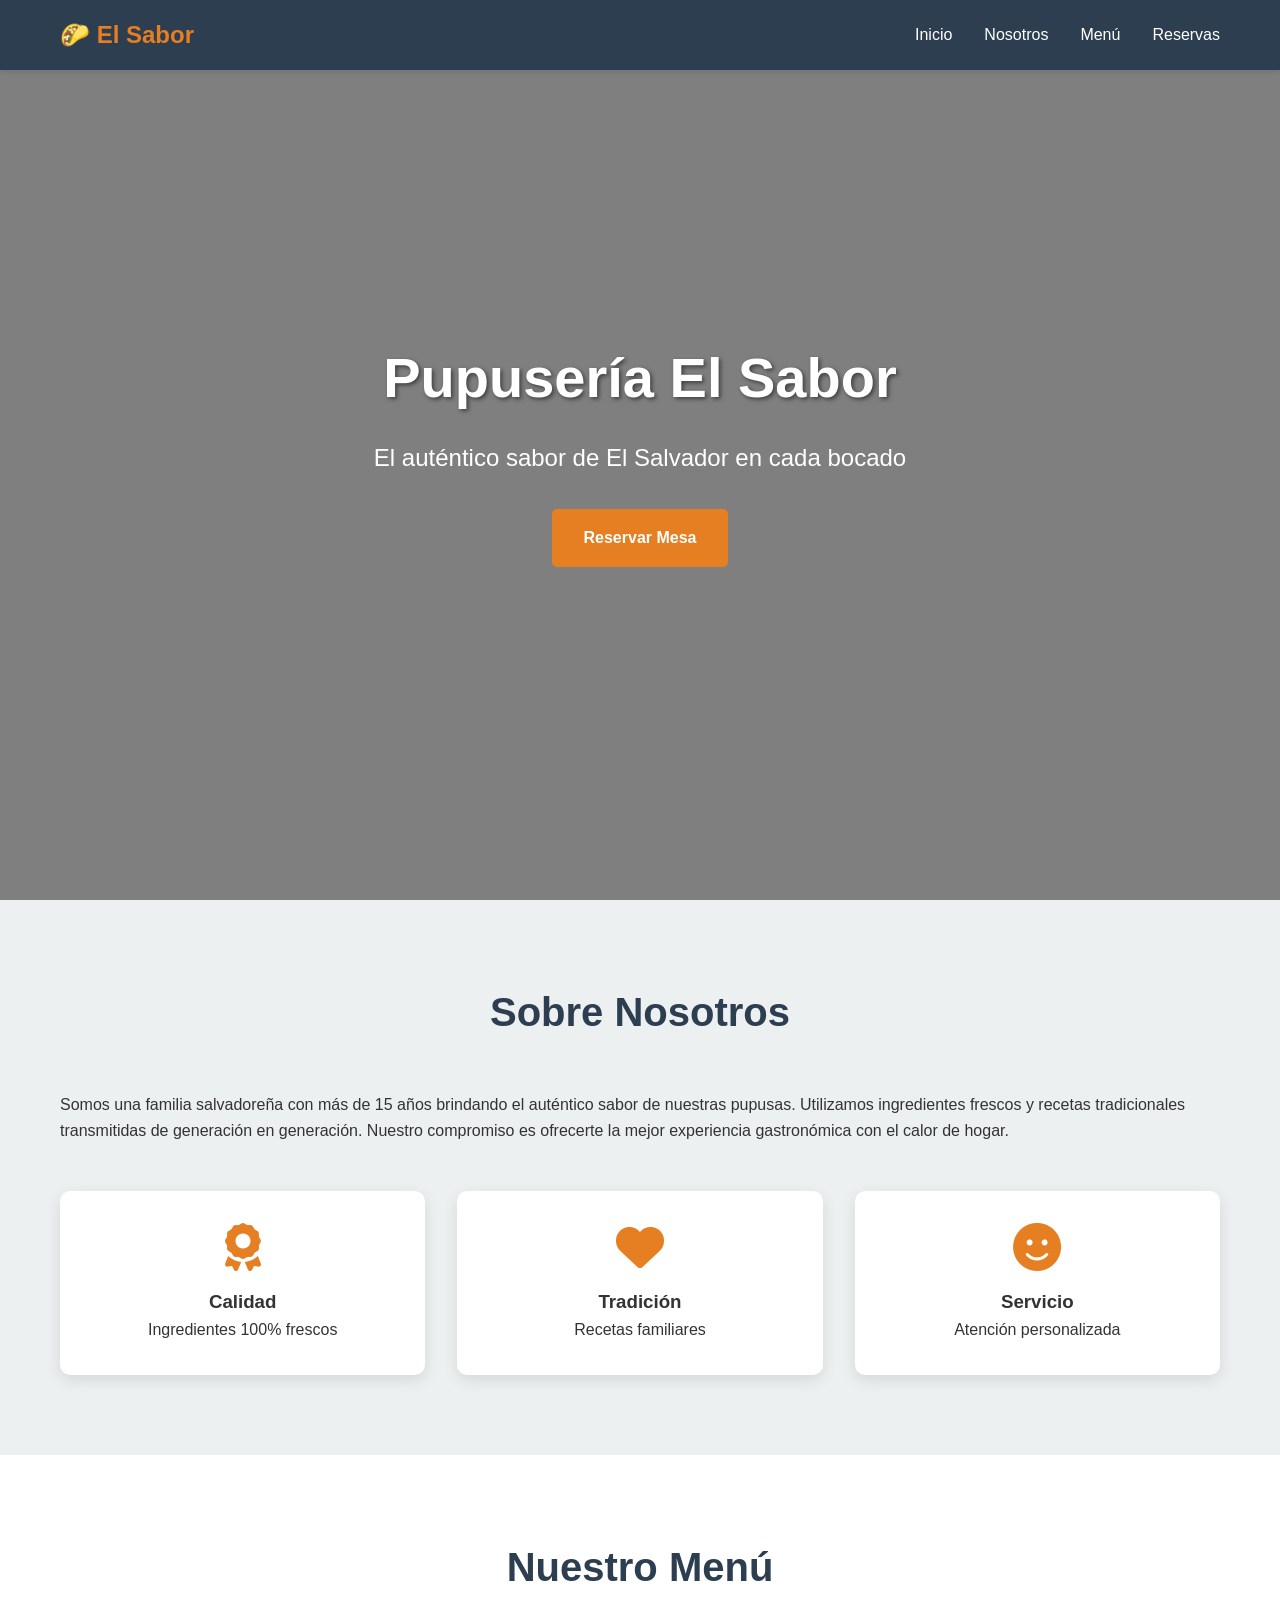
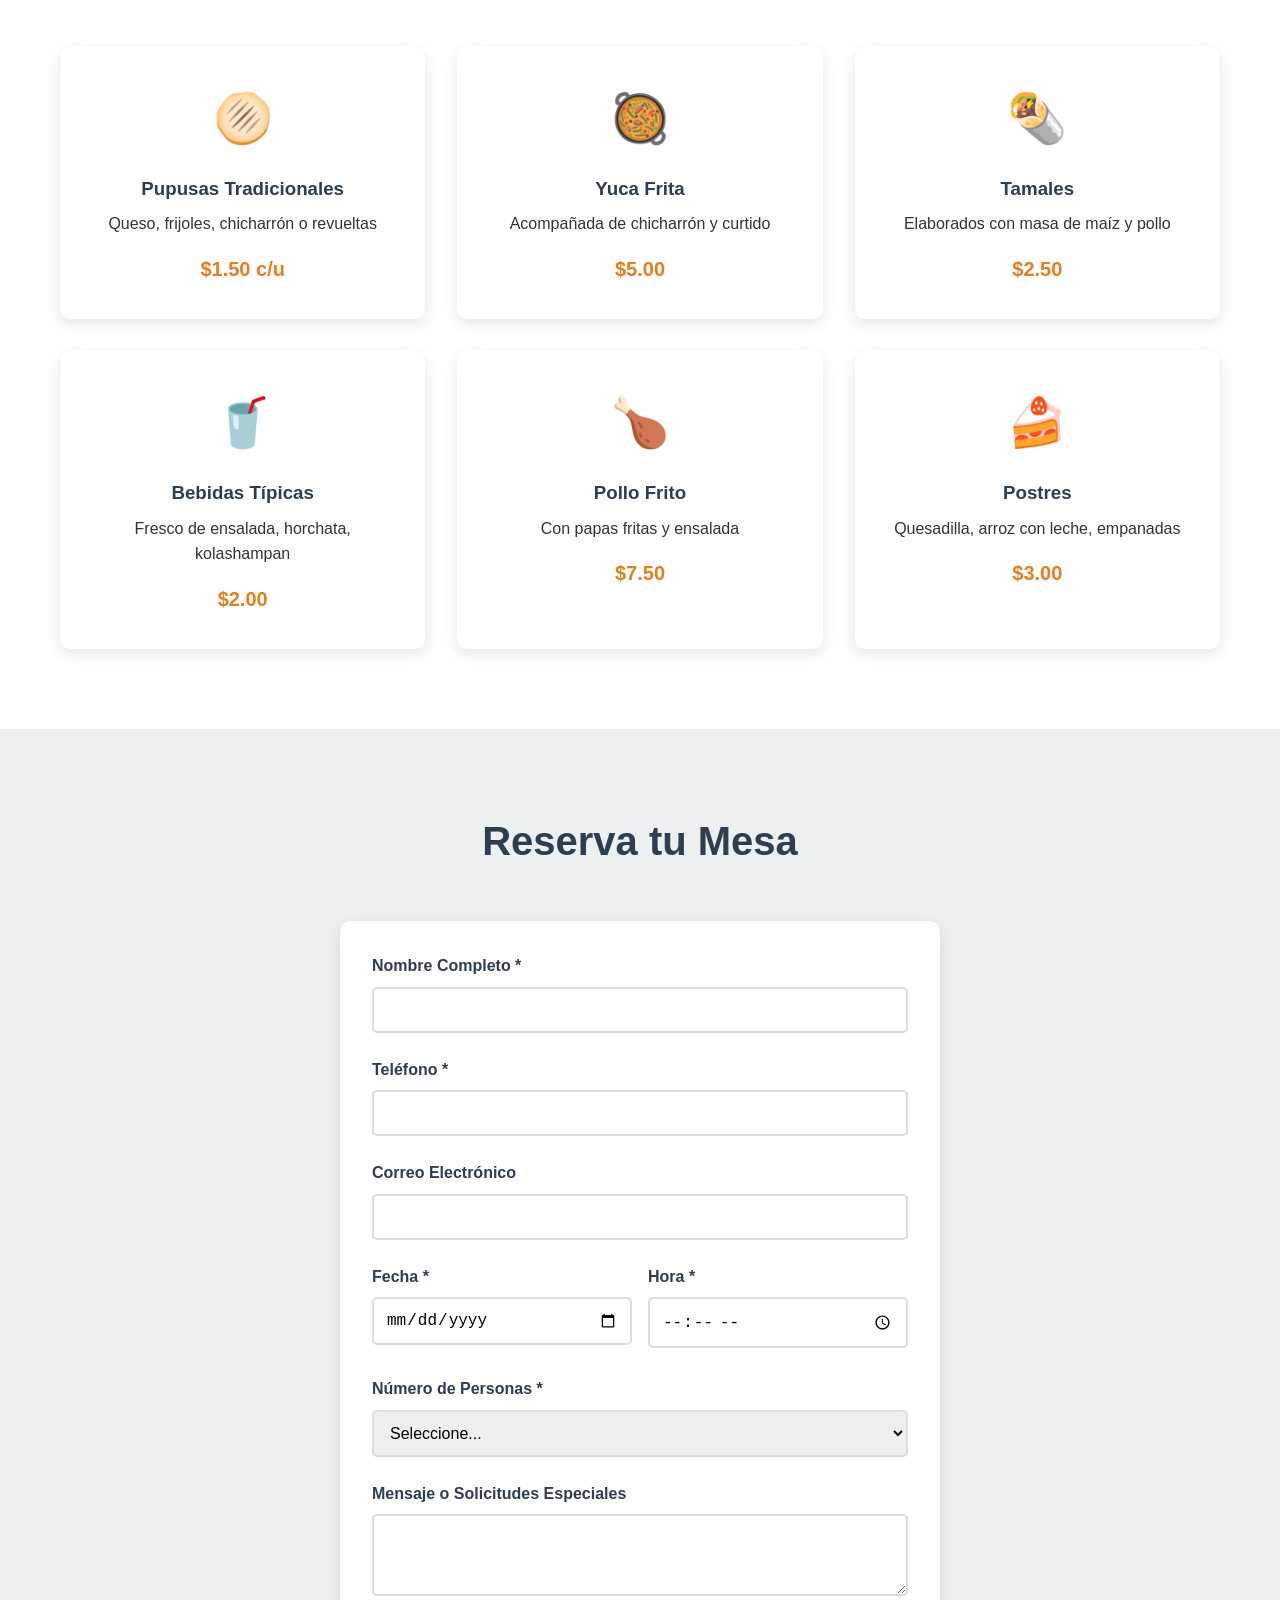
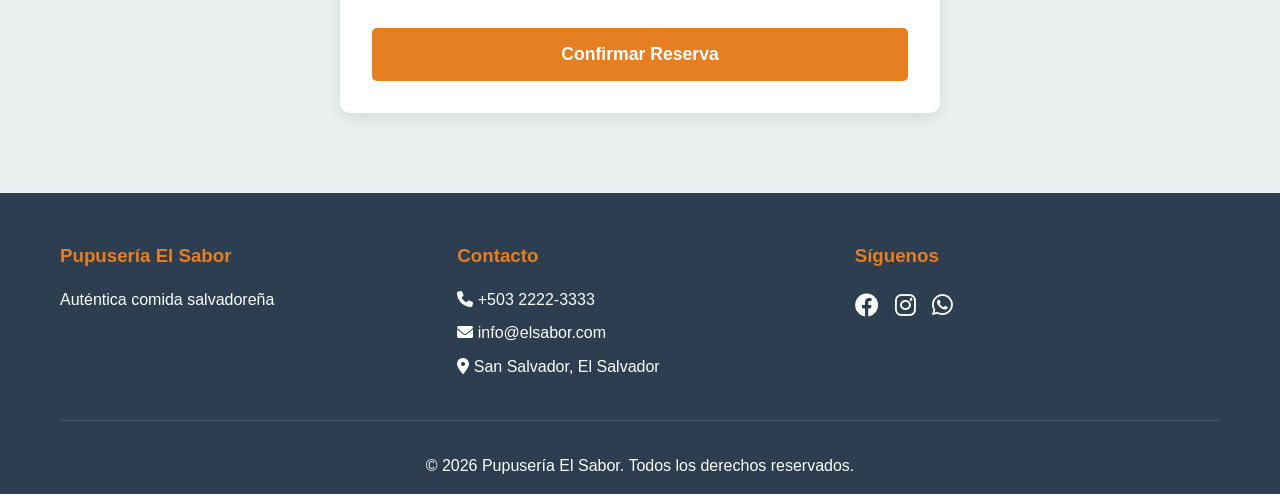
<file: index.html>
<!DOCTYPE html>
<html lang="es">
<head>
    <meta charset="UTF-8">
    <meta name="viewport" content="width=device-width, initial-scale=1.0">
    <title>Pupusería El Sabor - Auténtica Comida Salvadoreña</title>
    <link rel="stylesheet" href="styles.css">
    <link rel="stylesheet" href="https://cdnjs.cloudflare.com/ajax/libs/font-awesome/6.0.0/css/all.min.css">
</head>
<body>
    <!-- Navbar -->
    <nav class="navbar" id="navbar">
        <div class="nav-container">
            <div class="logo">🌮 El Sabor</div>
            <button class="menu-toggle" id="menuToggle">
                <i class="fas fa-bars"></i>
            </button>
            <ul class="nav-menu" id="navMenu">
                <li><a href="#inicio">Inicio</a></li>
                <li><a href="#nosotros">Nosotros</a></li>
                <li><a href="#servicios">Menú</a></li>
                <li><a href="#reservas">Reservas</a></li>
            </ul>
        </div>
    </nav>

    <!-- Hero Section -->
    <section id="inicio" class="hero">
        <div class="hero-content">
            <h1>Pupusería El Sabor</h1>
            <p>El auténtico sabor de El Salvador en cada bocado</p>
            <a href="#reservas" class="btn-primary">Reservar Mesa</a>
        </div>
    </section>

    <!-- Nosotros -->
    <section id="nosotros" class="nosotros">
        <div class="container">
            <h2>Sobre Nosotros</h2>
            <p>Somos una familia salvadoreña con más de 15 años brindando el auténtico sabor de nuestras pupusas. 
               Utilizamos ingredientes frescos y recetas tradicionales transmitidas de generación en generación. 
               Nuestro compromiso es ofrecerte la mejor experiencia gastronómica con el calor de hogar.</p>
            <div class="features">
                <div class="feature">
                    <i class="fas fa-award"></i>
                    <h3>Calidad</h3>
                    <p>Ingredientes 100% frescos</p>
                </div>
                <div class="feature">
                    <i class="fas fa-heart"></i>
                    <h3>Tradición</h3>
                    <p>Recetas familiares</p>
                </div>
                <div class="feature">
                    <i class="fas fa-smile"></i>
                    <h3>Servicio</h3>
                    <p>Atención personalizada</p>
                </div>
            </div>
        </div>
    </section>

    <!-- Servicios/Menú -->
    <section id="servicios" class="servicios">
        <div class="container">
            <h2>Nuestro Menú</h2>
            <div class="menu-grid">
                <div class="menu-item">
                    <div class="menu-icon">🫓</div>
                    <h3>Pupusas Tradicionales</h3>
                    <p>Queso, frijoles, chicharrón o revueltas</p>
                    <span class="price">$1.50 c/u</span>
                </div>
                <div class="menu-item">
                    <div class="menu-icon">🥘</div>
                    <h3>Yuca Frita</h3>
                    <p>Acompañada de chicharrón y curtido</p>
                    <span class="price">$5.00</span>
                </div>
                <div class="menu-item">
                    <div class="menu-icon">🌯</div>
                    <h3>Tamales</h3>
                    <p>Elaborados con masa de maíz y pollo</p>
                    <span class="price">$2.50</span>
                </div>
                <div class="menu-item">
                    <div class="menu-icon">🥤</div>
                    <h3>Bebidas Típicas</h3>
                    <p>Fresco de ensalada, horchata, kolashampan</p>
                    <span class="price">$2.00</span>
                </div>
                <div class="menu-item">
                    <div class="menu-icon">🍗</div>
                    <h3>Pollo Frito</h3>
                    <p>Con papas fritas y ensalada</p>
                    <span class="price">$7.50</span>
                </div>
                <div class="menu-item">
                    <div class="menu-icon">🍰</div>
                    <h3>Postres</h3>
                    <p>Quesadilla, arroz con leche, empanadas</p>
                    <span class="price">$3.00</span>
                </div>
            </div>
        </div>
    </section>

    <!-- Formulario -->
    <section id="reservas" class="reservas">
        <div class="container">
            <h2>Reserva tu Mesa</h2>
            <form id="reservationForm" class="reservation-form">
                <div class="form-group">
                    <label for="nombre">Nombre Completo *</label>
                    <input type="text" id="nombre" name="nombre" required>
                    <span class="error" id="error-nombre"></span>
                </div>
                
                <div class="form-group">
                    <label for="telefono">Teléfono *</label>
                    <input type="tel" id="telefono" name="telefono" required>
                    <span class="error" id="error-telefono"></span>
                </div>
                
                <div class="form-group">
                    <label for="email">Correo Electrónico</label>
                    <input type="email" id="email" name="email">
                    <span class="error" id="error-email"></span>
                </div>
                
                <div class="form-row">
                    <div class="form-group">
                        <label for="fecha">Fecha *</label>
                        <input type="date" id="fecha" name="fecha" required>
                        <span class="error" id="error-fecha"></span>
                    </div>
                    
                    <div class="form-group">
                        <label for="hora">Hora *</label>
                        <input type="time" id="hora" name="hora" required>
                        <span class="error" id="error-hora"></span>
                    </div>
                </div>
                
                <div class="form-group">
                    <label for="personas">Número de Personas *</label>
                    <select id="personas" name="personas" required>
                        <option value="">Seleccione...</option>
                        <option value="1">1 persona</option>
                        <option value="2">2 personas</option>
                        <option value="3-4">3-4 personas</option>
                        <option value="5-8">5-8 personas</option>
                        <option value="8+">Más de 8</option>
                    </select>
                    <span class="error" id="error-personas"></span>
                </div>
                
                <div class="form-group">
                    <label for="mensaje">Mensaje o Solicitudes Especiales</label>
                    <textarea id="mensaje" name="mensaje" rows="3"></textarea>
                </div>
                
                <button type="submit" class="btn-submit">Confirmar Reserva</button>
            </form>
            
            <div id="successMessage" class="success-message" style="display: none;">
                <i class="fas fa-check-circle"></i>
                <h3>¡Reserva Confirmada!</h3>
                <p>Gracias por reservar en Pupusería El Sabor. Te esperamos.</p>
            </div>
        </div>
    </section>

    <!-- Footer -->
    <footer class="footer">
        <div class="container">
            <div class="footer-content">
                <div class="footer-section">
                    <h3>Pupusería El Sabor</h3>
                    <p>Auténtica comida salvadoreña</p>
                </div>
                <div class="footer-section">
                    <h3>Contacto</h3>
                    <p><i class="fas fa-phone"></i> +503 2222-3333</p>
                    <p><i class="fas fa-envelope"></i> info@elsabor.com</p>
                    <p><i class="fas fa-map-marker-alt"></i> San Salvador, El Salvador</p>
                </div>
                <div class="footer-section">
                    <h3>Síguenos</h3>
                    <div class="social-links">
                        <a href="#"><i class="fab fa-facebook"></i></a>
                        <a href="#"><i class="fab fa-instagram"></i></a>
                        <a href="#"><i class="fab fa-whatsapp"></i></a>
                    </div>
                </div>
            </div>
            <div class="footer-bottom">
                <p>&copy; 2026 Pupusería El Sabor. Todos los derechos reservados.</p>
            </div>
        </div>
    </footer>

    <script src="script.js"></script>
</body>
</html>
</file>
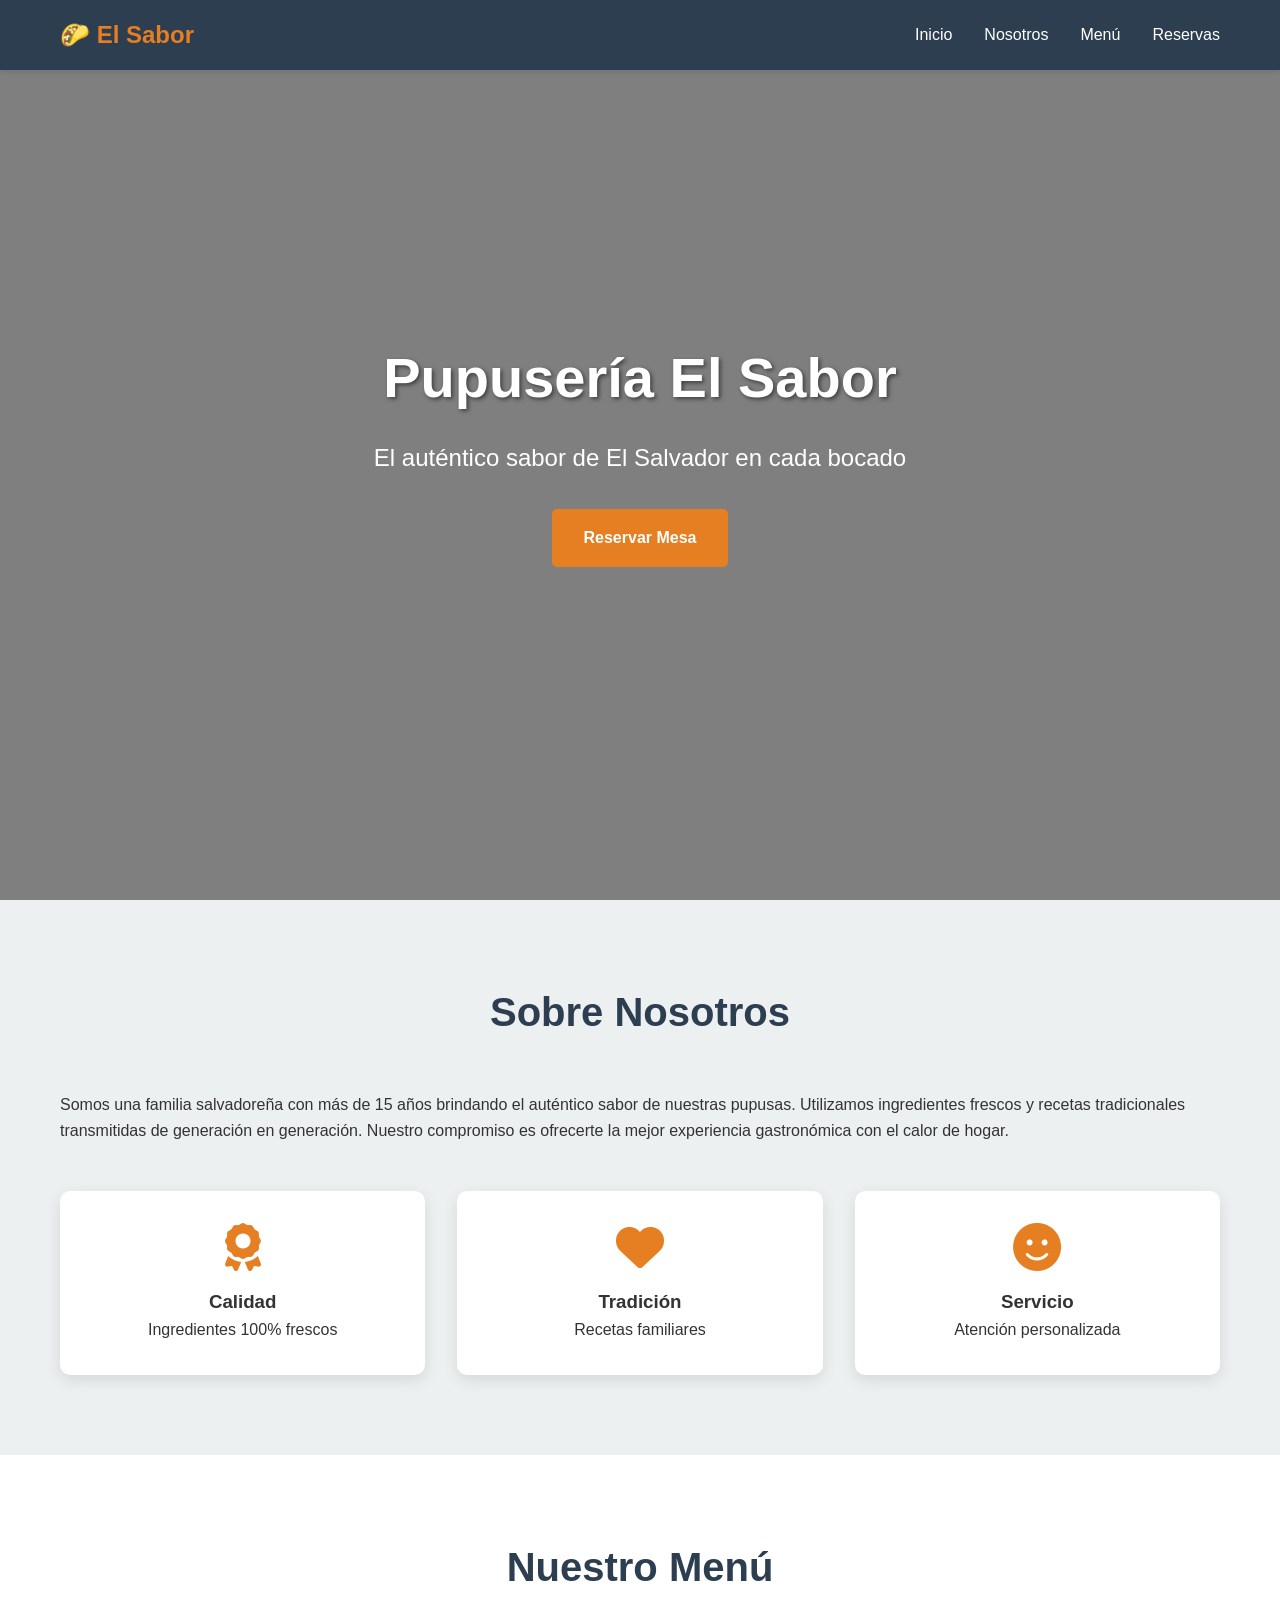
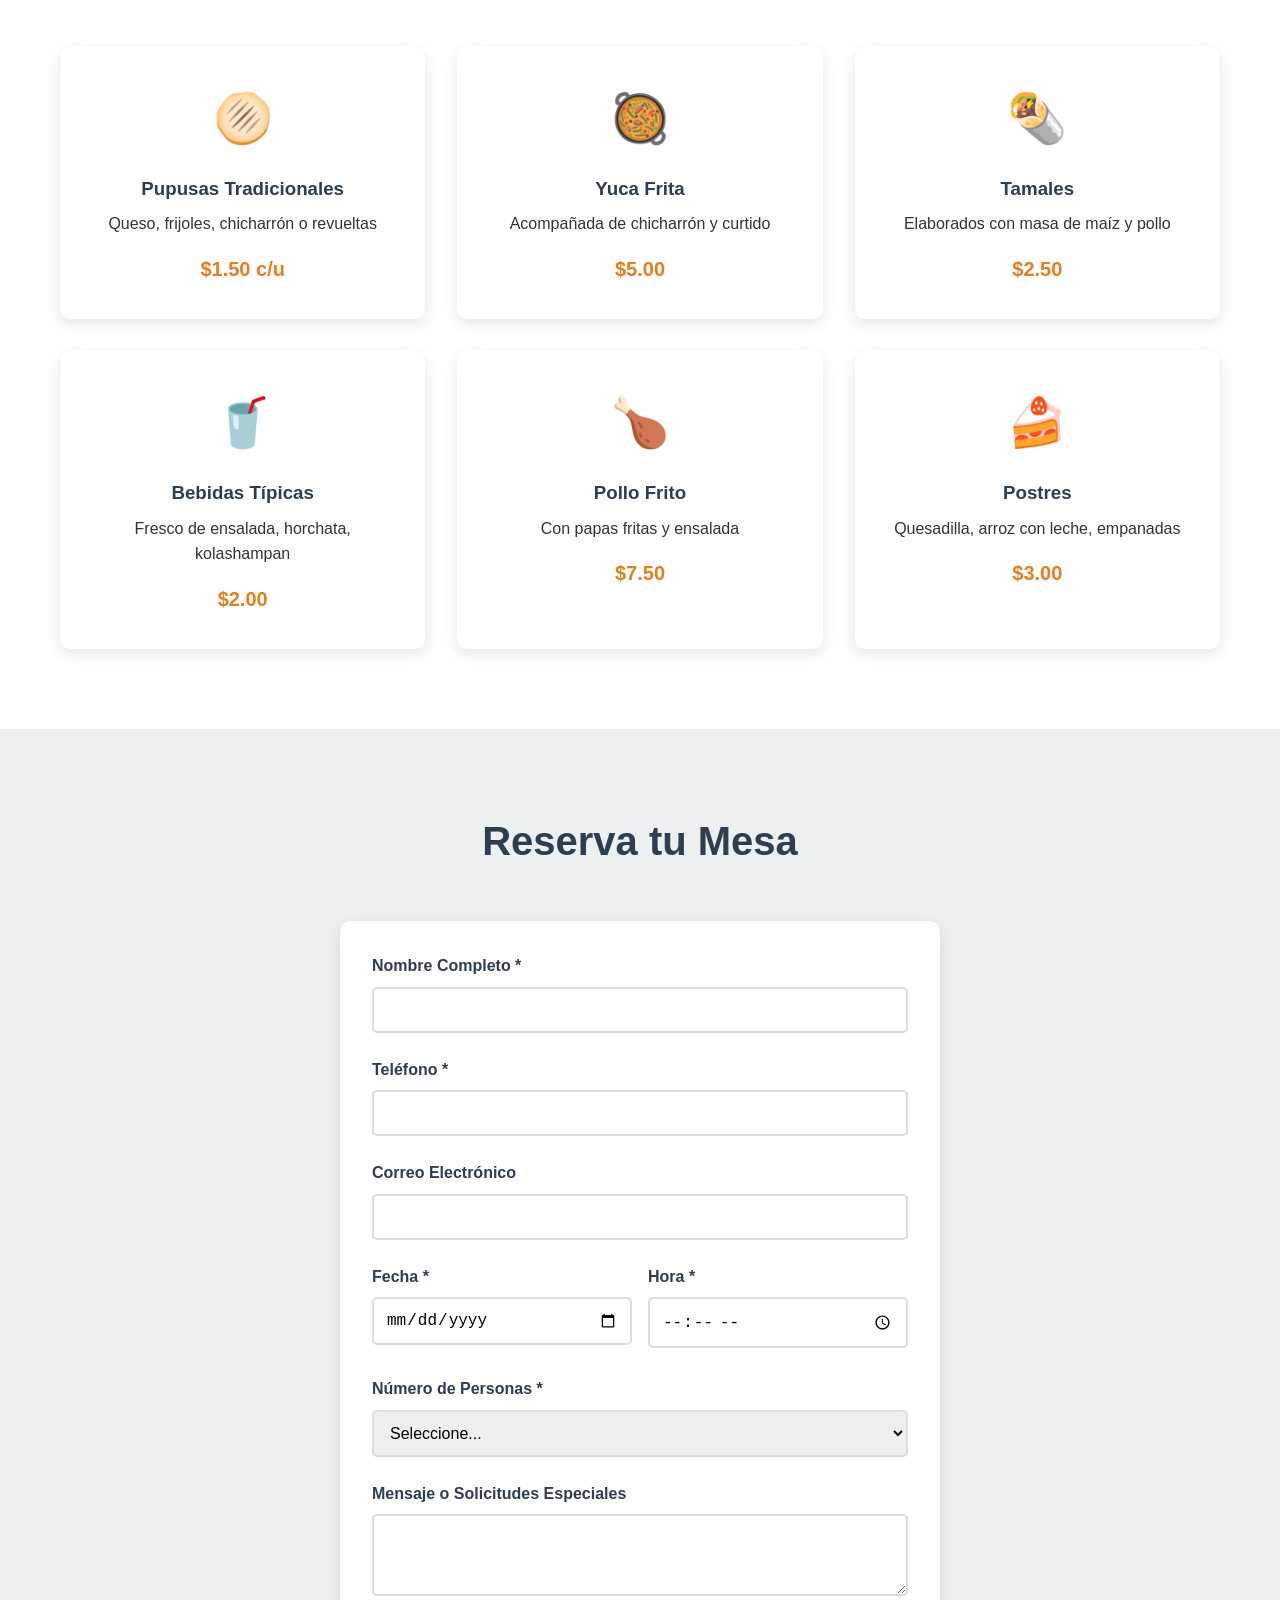
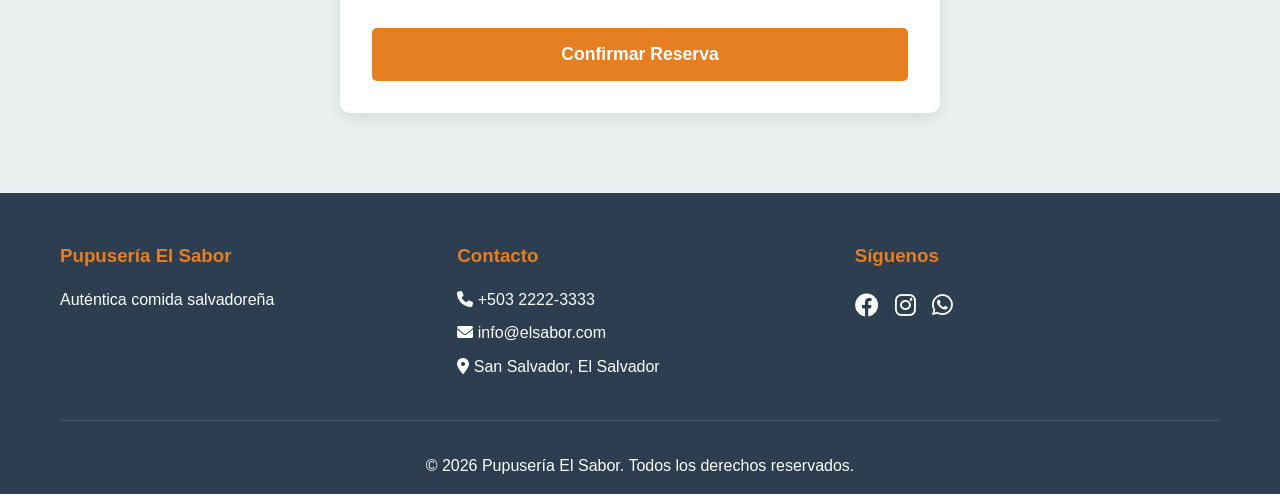
<file: pupuseria-el-sabor/index.html>
<!DOCTYPE html>
<html lang="es">
<head>
    <meta charset="UTF-8">
    <meta name="viewport" content="width=device-width, initial-scale=1.0">
    <title>Pupusería El Sabor - Auténtica Comida Salvadoreña</title>
    <link rel="stylesheet" href="styles.css">
    <link rel="stylesheet" href="https://cdnjs.cloudflare.com/ajax/libs/font-awesome/6.0.0/css/all.min.css">
</head>
<body>
    <!-- Navbar -->
    <nav class="navbar" id="navbar">
        <div class="nav-container">
            <div class="logo">🌮 El Sabor</div>
            <button class="menu-toggle" id="menuToggle">
                <i class="fas fa-bars"></i>
            </button>
            <ul class="nav-menu" id="navMenu">
                <li><a href="#inicio">Inicio</a></li>
                <li><a href="#nosotros">Nosotros</a></li>
                <li><a href="#servicios">Menú</a></li>
                <li><a href="#reservas">Reservas</a></li>
            </ul>
        </div>
    </nav>

    <!-- Hero Section -->
    <section id="inicio" class="hero">
        <div class="hero-content">
            <h1>Pupusería El Sabor</h1>
            <p>El auténtico sabor de El Salvador en cada bocado</p>
            <a href="#reservas" class="btn-primary">Reservar Mesa</a>
        </div>
    </section>

    <!-- Nosotros -->
    <section id="nosotros" class="nosotros">
        <div class="container">
            <h2>Sobre Nosotros</h2>
            <p>Somos una familia salvadoreña con más de 15 años brindando el auténtico sabor de nuestras pupusas. 
               Utilizamos ingredientes frescos y recetas tradicionales transmitidas de generación en generación. 
               Nuestro compromiso es ofrecerte la mejor experiencia gastronómica con el calor de hogar.</p>
            <div class="features">
                <div class="feature">
                    <i class="fas fa-award"></i>
                    <h3>Calidad</h3>
                    <p>Ingredientes 100% frescos</p>
                </div>
                <div class="feature">
                    <i class="fas fa-heart"></i>
                    <h3>Tradición</h3>
                    <p>Recetas familiares</p>
                </div>
                <div class="feature">
                    <i class="fas fa-smile"></i>
                    <h3>Servicio</h3>
                    <p>Atención personalizada</p>
                </div>
            </div>
        </div>
    </section>

    <!-- Servicios/Menú -->
    <section id="servicios" class="servicios">
        <div class="container">
            <h2>Nuestro Menú</h2>
            <div class="menu-grid">
                <div class="menu-item">
                    <div class="menu-icon">🫓</div>
                    <h3>Pupusas Tradicionales</h3>
                    <p>Queso, frijoles, chicharrón o revueltas</p>
                    <span class="price">$1.50 c/u</span>
                </div>
                <div class="menu-item">
                    <div class="menu-icon">🥘</div>
                    <h3>Yuca Frita</h3>
                    <p>Acompañada de chicharrón y curtido</p>
                    <span class="price">$5.00</span>
                </div>
                <div class="menu-item">
                    <div class="menu-icon">🌯</div>
                    <h3>Tamales</h3>
                    <p>Elaborados con masa de maíz y pollo</p>
                    <span class="price">$2.50</span>
                </div>
                <div class="menu-item">
                    <div class="menu-icon">🥤</div>
                    <h3>Bebidas Típicas</h3>
                    <p>Fresco de ensalada, horchata, kolashampan</p>
                    <span class="price">$2.00</span>
                </div>
                <div class="menu-item">
                    <div class="menu-icon">🍗</div>
                    <h3>Pollo Frito</h3>
                    <p>Con papas fritas y ensalada</p>
                    <span class="price">$7.50</span>
                </div>
                <div class="menu-item">
                    <div class="menu-icon">🍰</div>
                    <h3>Postres</h3>
                    <p>Quesadilla, arroz con leche, empanadas</p>
                    <span class="price">$3.00</span>
                </div>
            </div>
        </div>
    </section>

    <!-- Formulario -->
    <section id="reservas" class="reservas">
        <div class="container">
            <h2>Reserva tu Mesa</h2>
            <form id="reservationForm" class="reservation-form">
                <div class="form-group">
                    <label for="nombre">Nombre Completo *</label>
                    <input type="text" id="nombre" name="nombre" required>
                    <span class="error" id="error-nombre"></span>
                </div>
                
                <div class="form-group">
                    <label for="telefono">Teléfono *</label>
                    <input type="tel" id="telefono" name="telefono" required>
                    <span class="error" id="error-telefono"></span>
                </div>
                
                <div class="form-group">
                    <label for="email">Correo Electrónico</label>
                    <input type="email" id="email" name="email">
                    <span class="error" id="error-email"></span>
                </div>
                
                <div class="form-row">
                    <div class="form-group">
                        <label for="fecha">Fecha *</label>
                        <input type="date" id="fecha" name="fecha" required>
                        <span class="error" id="error-fecha"></span>
                    </div>
                    
                    <div class="form-group">
                        <label for="hora">Hora *</label>
                        <input type="time" id="hora" name="hora" required>
                        <span class="error" id="error-hora"></span>
                    </div>
                </div>
                
                <div class="form-group">
                    <label for="personas">Número de Personas *</label>
                    <select id="personas" name="personas" required>
                        <option value="">Seleccione...</option>
                        <option value="1">1 persona</option>
                        <option value="2">2 personas</option>
                        <option value="3-4">3-4 personas</option>
                        <option value="5-8">5-8 personas</option>
                        <option value="8+">Más de 8</option>
                    </select>
                    <span class="error" id="error-personas"></span>
                </div>
                
                <div class="form-group">
                    <label for="mensaje">Mensaje o Solicitudes Especiales</label>
                    <textarea id="mensaje" name="mensaje" rows="3"></textarea>
                </div>
                
                <button type="submit" class="btn-submit">Confirmar Reserva</button>
            </form>
            
            <div id="successMessage" class="success-message" style="display: none;">
                <i class="fas fa-check-circle"></i>
                <h3>¡Reserva Confirmada!</h3>
                <p>Gracias por reservar en Pupusería El Sabor. Te esperamos.</p>
            </div>
        </div>
    </section>

    <!-- Footer -->
    <footer class="footer">
        <div class="container">
            <div class="footer-content">
                <div class="footer-section">
                    <h3>Pupusería El Sabor</h3>
                    <p>Auténtica comida salvadoreña</p>
                </div>
                <div class="footer-section">
                    <h3>Contacto</h3>
                    <p><i class="fas fa-phone"></i> +503 2222-3333</p>
                    <p><i class="fas fa-envelope"></i> info@elsabor.com</p>
                    <p><i class="fas fa-map-marker-alt"></i> San Salvador, El Salvador</p>
                </div>
                <div class="footer-section">
                    <h3>Síguenos</h3>
                    <div class="social-links">
                        <a href="#"><i class="fab fa-facebook"></i></a>
                        <a href="#"><i class="fab fa-instagram"></i></a>
                        <a href="#"><i class="fab fa-whatsapp"></i></a>
                    </div>
                </div>
            </div>
            <div class="footer-bottom">
                <p>&copy; 2026 Pupusería El Sabor. Todos los derechos reservados.</p>
            </div>
        </div>
    </footer>

    <script src="script.js"></script>
</body>
</html>
</file>
<file: styles.css>
* {
    margin: 0;
    padding: 0;
    box-sizing: border-box;
}

:root {
    --primary-color: #e67e22;
    --secondary-color: #d35400;
    --dark-color: #2c3e50;
    --light-color: #ecf0f1;
    --text-color: #333;
}

body {
    font-family: 'Segoe UI', Tahoma, Geneva, Verdana, sans-serif;
    line-height: 1.6;
    color: var(--text-color);
}

.container {
    max-width: 1200px;
    margin: 0 auto;
    padding: 0 20px;
}

/* Navbar */
.navbar {
    position: fixed;
    top: 0;
    width: 100%;
    background: var(--dark-color);
    color: white;
    padding: 1rem 0;
    z-index: 1000;
    box-shadow: 0 2px 5px rgba(0,0,0,0.1);
}

.nav-container {
    max-width: 1200px;
    margin: 0 auto;
    padding: 0 20px;
    display: flex;
    justify-content: space-between;
    align-items: center;
}

.logo {
    font-size: 1.5rem;
    font-weight: bold;
    color: var(--primary-color);
}

.nav-menu {
    display: flex;
    list-style: none;
    gap: 2rem;
}

.nav-menu a {
    color: white;
    text-decoration: none;
    transition: color 0.3s;
}

.nav-menu a:hover {
    color: var(--primary-color);
}

.menu-toggle {
    display: none;
    background: none;
    border: none;
    color: white;
    font-size: 1.5rem;
    cursor: pointer;
}

/* Hero Section */
.hero {
    height: 100vh;
    background: linear-gradient(rgba(0,0,0,0.5), rgba(0,0,0,0.5)), 
                url('https://nutriscan.app/calories-nutrition/images/frozen-pupusas-bd64a.webp') center/cover;
    display: flex;
    align-items: center;
    justify-content: center;
    text-align: center;
    color: white;
    margin-top: 0;
}

.hero-content h1 {
    font-size: 3.5rem;
    margin-bottom: 1rem;
    text-shadow: 2px 2px 4px rgba(0,0,0,0.5);
}

.hero-content p {
    font-size: 1.5rem;
    margin-bottom: 2rem;
}

.btn-primary {
    display: inline-block;
    padding: 1rem 2rem;
    background: var(--primary-color);
    color: white;
    text-decoration: none;
    border-radius: 5px;
    font-weight: bold;
    transition: background 0.3s;
}

.btn-primary:hover {
    background: var(--secondary-color);
}

/* Sections */
section {
    padding: 5rem 0;
}

.nosotros {
    background: var(--light-color);
}

.servicios {
    background: white;
}

.reservas {
    background: var(--light-color);
}

h2 {
    text-align: center;
    font-size: 2.5rem;
    margin-bottom: 3rem;
    color: var(--dark-color);
}

/* Features */
.features {
    display: grid;
    grid-template-columns: repeat(auto-fit, minmax(250px, 1fr));
    gap: 2rem;
    margin-top: 3rem;
}

.feature {
    text-align: center;
    padding: 2rem;
    background: white;
    border-radius: 10px;
    box-shadow: 0 5px 15px rgba(0,0,0,0.1);
}

.feature i {
    font-size: 3rem;
    color: var(--primary-color);
    margin-bottom: 1rem;
}

/* Menu Grid */
.menu-grid {
    display: grid;
    grid-template-columns: repeat(auto-fit, minmax(300px, 1fr));
    gap: 2rem;
}

.menu-item {
    background: white;
    padding: 2rem;
    border-radius: 10px;
    text-align: center;
    box-shadow: 0 5px 15px rgba(0,0,0,0.1);
    transition: transform 0.3s;
    border: 2px solid transparent;
}

.menu-item:hover {
    transform: translateY(-5px);
    border-color: var(--primary-color);
}

.menu-icon {
    font-size: 3rem;
    margin-bottom: 1rem;
}

.menu-item h3 {
    color: var(--dark-color);
    margin-bottom: 0.5rem;
}

.price {
    display: block;
    margin-top: 1rem;
    font-size: 1.25rem;
    color: var(--primary-color);
    font-weight: bold;
}

/* Form */
.reservation-form {
    max-width: 600px;
    margin: 0 auto;
    background: white;
    padding: 2rem;
    border-radius: 10px;
    box-shadow: 0 5px 15px rgba(0,0,0,0.1);
}

.form-group {
    margin-bottom: 1.5rem;
}

.form-row {
    display: grid;
    grid-template-columns: 1fr 1fr;
    gap: 1rem;
}

label {
    display: block;
    margin-bottom: 0.5rem;
    font-weight: bold;
    color: var(--dark-color);
}

input, select, textarea {
    width: 100%;
    padding: 0.75rem;
    border: 2px solid #ddd;
    border-radius: 5px;
    font-size: 1rem;
    transition: border-color 0.3s;
}

input:focus, select:focus, textarea:focus {
    outline: none;
    border-color: var(--primary-color);
}

.error {
    color: #e74c3c;
    font-size: 0.875rem;
    margin-top: 0.25rem;
    display: block;
}

input.error-border {
    border-color: #e74c3c;
}

.btn-submit {
    width: 100%;
    padding: 1rem;
    background: var(--primary-color);
    color: white;
    border: none;
    border-radius: 5px;
    font-size: 1.1rem;
    font-weight: bold;
    cursor: pointer;
    transition: background 0.3s;
}

.btn-submit:hover {
    background: var(--secondary-color);
}

.success-message {
    text-align: center;
    padding: 2rem;
    background: #2ecc71;
    color: white;
    border-radius: 10px;
    margin-top: 2rem;
}

.success-message i {
    font-size: 4rem;
    margin-bottom: 1rem;
}

/* Footer */
.footer {
    background: var(--dark-color);
    color: white;
    padding: 3rem 0 1rem;
}

.footer-content {
    display: grid;
    grid-template-columns: repeat(auto-fit, minmax(250px, 1fr));
    gap: 2rem;
    margin-bottom: 2rem;
}

.footer-section h3 {
    color: var(--primary-color);
    margin-bottom: 1rem;
}

.footer-section p {
    margin-bottom: 0.5rem;
}

.social-links {
    display: flex;
    gap: 1rem;
}

.social-links a {
    color: white;
    font-size: 1.5rem;
    transition: color 0.3s;
}

.social-links a:hover {
    color: var(--primary-color);
}

.footer-bottom {
    text-align: center;
    padding-top: 2rem;
    border-top: 1px solid rgba(255,255,255,0.1);
}

/* Responsive */
@media (max-width: 768px) {
    .menu-toggle {
        display: block;
    }
    
    .nav-menu {
        position: absolute;
        top: 100%;
        left: 0;
        width: 100%;
        background: var(--dark-color);
        flex-direction: column;
        padding: 1rem;
        display: none;
    }
    
    .nav-menu.active {
        display: flex;
    }
    
    .hero-content h1 {
        font-size: 2rem;
    }
    
    .hero-content p {
        font-size: 1rem;
    }
    
    .form-row {
        grid-template-columns: 1fr;
    }
}
</file>
<file: pupuseria-el-sabor/styles.css>
* {
    margin: 0;
    padding: 0;
    box-sizing: border-box;
}

:root {
    --primary-color: #e67e22;
    --secondary-color: #d35400;
    --dark-color: #2c3e50;
    --light-color: #ecf0f1;
    --text-color: #333;
}

body {
    font-family: 'Segoe UI', Tahoma, Geneva, Verdana, sans-serif;
    line-height: 1.6;
    color: var(--text-color);
}

.container {
    max-width: 1200px;
    margin: 0 auto;
    padding: 0 20px;
}

/* Navbar */
.navbar {
    position: fixed;
    top: 0;
    width: 100%;
    background: var(--dark-color);
    color: white;
    padding: 1rem 0;
    z-index: 1000;
    box-shadow: 0 2px 5px rgba(0,0,0,0.1);
}

.nav-container {
    max-width: 1200px;
    margin: 0 auto;
    padding: 0 20px;
    display: flex;
    justify-content: space-between;
    align-items: center;
}

.logo {
    font-size: 1.5rem;
    font-weight: bold;
    color: var(--primary-color);
}

.nav-menu {
    display: flex;
    list-style: none;
    gap: 2rem;
}

.nav-menu a {
    color: white;
    text-decoration: none;
    transition: color 0.3s;
}

.nav-menu a:hover {
    color: var(--primary-color);
}

.menu-toggle {
    display: none;
    background: none;
    border: none;
    color: white;
    font-size: 1.5rem;
    cursor: pointer;
}

/* Hero Section */
.hero {
    height: 100vh;
    background: linear-gradient(rgba(0,0,0,0.5), rgba(0,0,0,0.5)), 
                url('https://nutriscan.app/calories-nutrition/images/frozen-pupusas-bd64a.webp') center/cover;
    display: flex;
    align-items: center;
    justify-content: center;
    text-align: center;
    color: white;
    margin-top: 0;
}

.hero-content h1 {
    font-size: 3.5rem;
    margin-bottom: 1rem;
    text-shadow: 2px 2px 4px rgba(0,0,0,0.5);
}

.hero-content p {
    font-size: 1.5rem;
    margin-bottom: 2rem;
}

.btn-primary {
    display: inline-block;
    padding: 1rem 2rem;
    background: var(--primary-color);
    color: white;
    text-decoration: none;
    border-radius: 5px;
    font-weight: bold;
    transition: background 0.3s;
}

.btn-primary:hover {
    background: var(--secondary-color);
}

/* Sections */
section {
    padding: 5rem 0;
}

.nosotros {
    background: var(--light-color);
}

.servicios {
    background: white;
}

.reservas {
    background: var(--light-color);
}

h2 {
    text-align: center;
    font-size: 2.5rem;
    margin-bottom: 3rem;
    color: var(--dark-color);
}

/* Features */
.features {
    display: grid;
    grid-template-columns: repeat(auto-fit, minmax(250px, 1fr));
    gap: 2rem;
    margin-top: 3rem;
}

.feature {
    text-align: center;
    padding: 2rem;
    background: white;
    border-radius: 10px;
    box-shadow: 0 5px 15px rgba(0,0,0,0.1);
}

.feature i {
    font-size: 3rem;
    color: var(--primary-color);
    margin-bottom: 1rem;
}

/* Menu Grid */
.menu-grid {
    display: grid;
    grid-template-columns: repeat(auto-fit, minmax(300px, 1fr));
    gap: 2rem;
}

.menu-item {
    background: white;
    padding: 2rem;
    border-radius: 10px;
    text-align: center;
    box-shadow: 0 5px 15px rgba(0,0,0,0.1);
    transition: transform 0.3s;
    border: 2px solid transparent;
}

.menu-item:hover {
    transform: translateY(-5px);
    border-color: var(--primary-color);
}

.menu-icon {
    font-size: 3rem;
    margin-bottom: 1rem;
}

.menu-item h3 {
    color: var(--dark-color);
    margin-bottom: 0.5rem;
}

.price {
    display: block;
    margin-top: 1rem;
    font-size: 1.25rem;
    color: var(--primary-color);
    font-weight: bold;
}

/* Form */
.reservation-form {
    max-width: 600px;
    margin: 0 auto;
    background: white;
    padding: 2rem;
    border-radius: 10px;
    box-shadow: 0 5px 15px rgba(0,0,0,0.1);
}

.form-group {
    margin-bottom: 1.5rem;
}

.form-row {
    display: grid;
    grid-template-columns: 1fr 1fr;
    gap: 1rem;
}

label {
    display: block;
    margin-bottom: 0.5rem;
    font-weight: bold;
    color: var(--dark-color);
}

input, select, textarea {
    width: 100%;
    padding: 0.75rem;
    border: 2px solid #ddd;
    border-radius: 5px;
    font-size: 1rem;
    transition: border-color 0.3s;
}

input:focus, select:focus, textarea:focus {
    outline: none;
    border-color: var(--primary-color);
}

.error {
    color: #e74c3c;
    font-size: 0.875rem;
    margin-top: 0.25rem;
    display: block;
}

input.error-border {
    border-color: #e74c3c;
}

.btn-submit {
    width: 100%;
    padding: 1rem;
    background: var(--primary-color);
    color: white;
    border: none;
    border-radius: 5px;
    font-size: 1.1rem;
    font-weight: bold;
    cursor: pointer;
    transition: background 0.3s;
}

.btn-submit:hover {
    background: var(--secondary-color);
}

.success-message {
    text-align: center;
    padding: 2rem;
    background: #2ecc71;
    color: white;
    border-radius: 10px;
    margin-top: 2rem;
}

.success-message i {
    font-size: 4rem;
    margin-bottom: 1rem;
}

/* Footer */
.footer {
    background: var(--dark-color);
    color: white;
    padding: 3rem 0 1rem;
}

.footer-content {
    display: grid;
    grid-template-columns: repeat(auto-fit, minmax(250px, 1fr));
    gap: 2rem;
    margin-bottom: 2rem;
}

.footer-section h3 {
    color: var(--primary-color);
    margin-bottom: 1rem;
}

.footer-section p {
    margin-bottom: 0.5rem;
}

.social-links {
    display: flex;
    gap: 1rem;
}

.social-links a {
    color: white;
    font-size: 1.5rem;
    transition: color 0.3s;
}

.social-links a:hover {
    color: var(--primary-color);
}

.footer-bottom {
    text-align: center;
    padding-top: 2rem;
    border-top: 1px solid rgba(255,255,255,0.1);
}

/* Responsive */
@media (max-width: 768px) {
    .menu-toggle {
        display: block;
    }
    
    .nav-menu {
        position: absolute;
        top: 100%;
        left: 0;
        width: 100%;
        background: var(--dark-color);
        flex-direction: column;
        padding: 1rem;
        display: none;
    }
    
    .nav-menu.active {
        display: flex;
    }
    
    .hero-content h1 {
        font-size: 2rem;
    }
    
    .hero-content p {
        font-size: 1rem;
    }
    
    .form-row {
        grid-template-columns: 1fr;
    }
}
</file>
